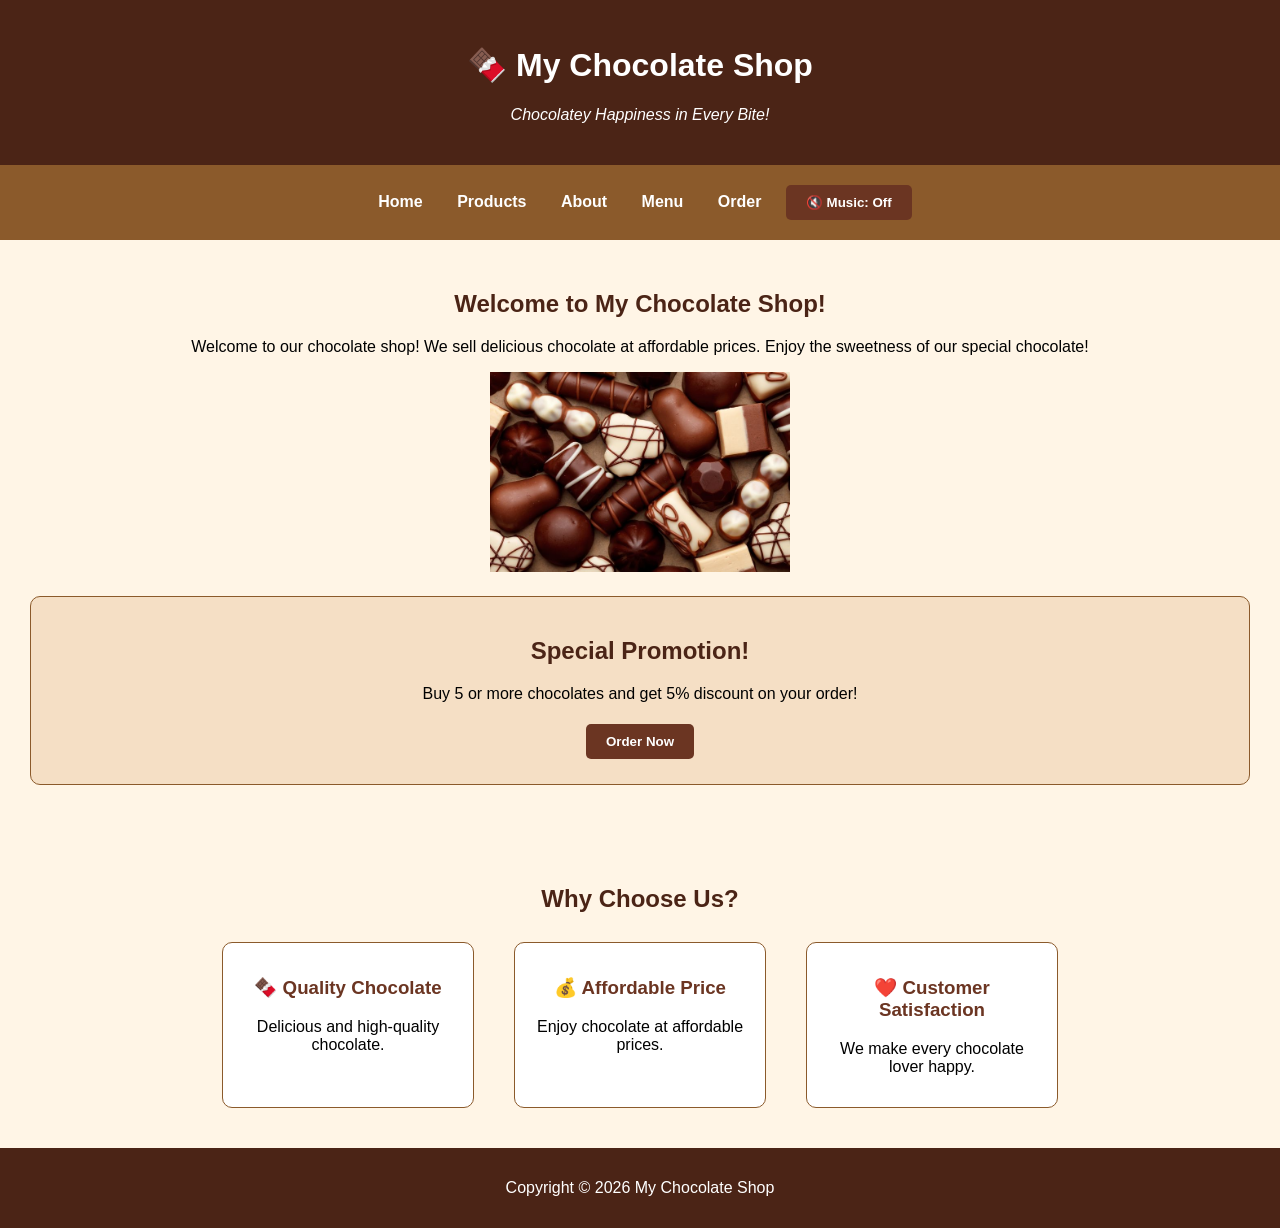
<file: index.html>
<!DOCTYPE html>
<html>
<head>
    <title>My Chocolate Shop - Home</title>
    <link rel="stylesheet" href="style.css">
    <script src="script.js" defer></script>
</head>

<body>

    <audio id="bg-music" loop>
        <source src="pictures\Music.mp3" type="audio/mpeg">
    </audio>

<header>
    <h1>🍫 My Chocolate Shop</h1>
    <p style="font-style: italic;">
        Chocolatey Happiness in Every Bite!
    </p>
</header>

<nav>
    <a href="index.html">Home</a>
    <a href="products.html">Products</a>
    <a href="about.html">About</a>
    <a href="menu.html">Menu</a>
    <a href="order.html">Order</a>

    <button id="music-toggle" onclick="toggleMusic()" type="button">🔊 Music: On</button>
</nav>

<section>
    <h2>Welcome to My Chocolate Shop!</h2>

    <p>
        Welcome to our chocolate shop!
        We sell delicious chocolate at affordable prices.
        Enjoy the sweetness of our special chocolate!
    </p>

    <img src="pictures\MyChocolateShopPicture1.jpg"
         alt="Chocolate Shop"
         width="300">

    <div class="promo">
        <h2>Special Promotion!</h2>

        <p>
            Buy 5 or more chocolates and get
            5% discount on your order!
        </p>

        <a href="order.html">
            <button type="button">Order Now</button>
        </a>
    </div>

</section>

<section>
    <h2>Why Choose Us?</h2>

    <div class="product-container">

        <div class="product">
            <h3>🍫 Quality Chocolate</h3>
            <p>Delicious and high-quality chocolate.</p>
        </div>

        <div class="product">
            <h3>💰 Affordable Price</h3>
            <p>Enjoy chocolate at affordable prices.</p>
        </div>

        <div class="product">
            <h3>❤️ Customer Satisfaction</h3>
            <p>We make every chocolate lover happy.</p>
        </div>

    </div>
</section>

<footer>
    <p>Copyright © 2026 My Chocolate Shop</p>
</footer>

</body>
</html>
</file>
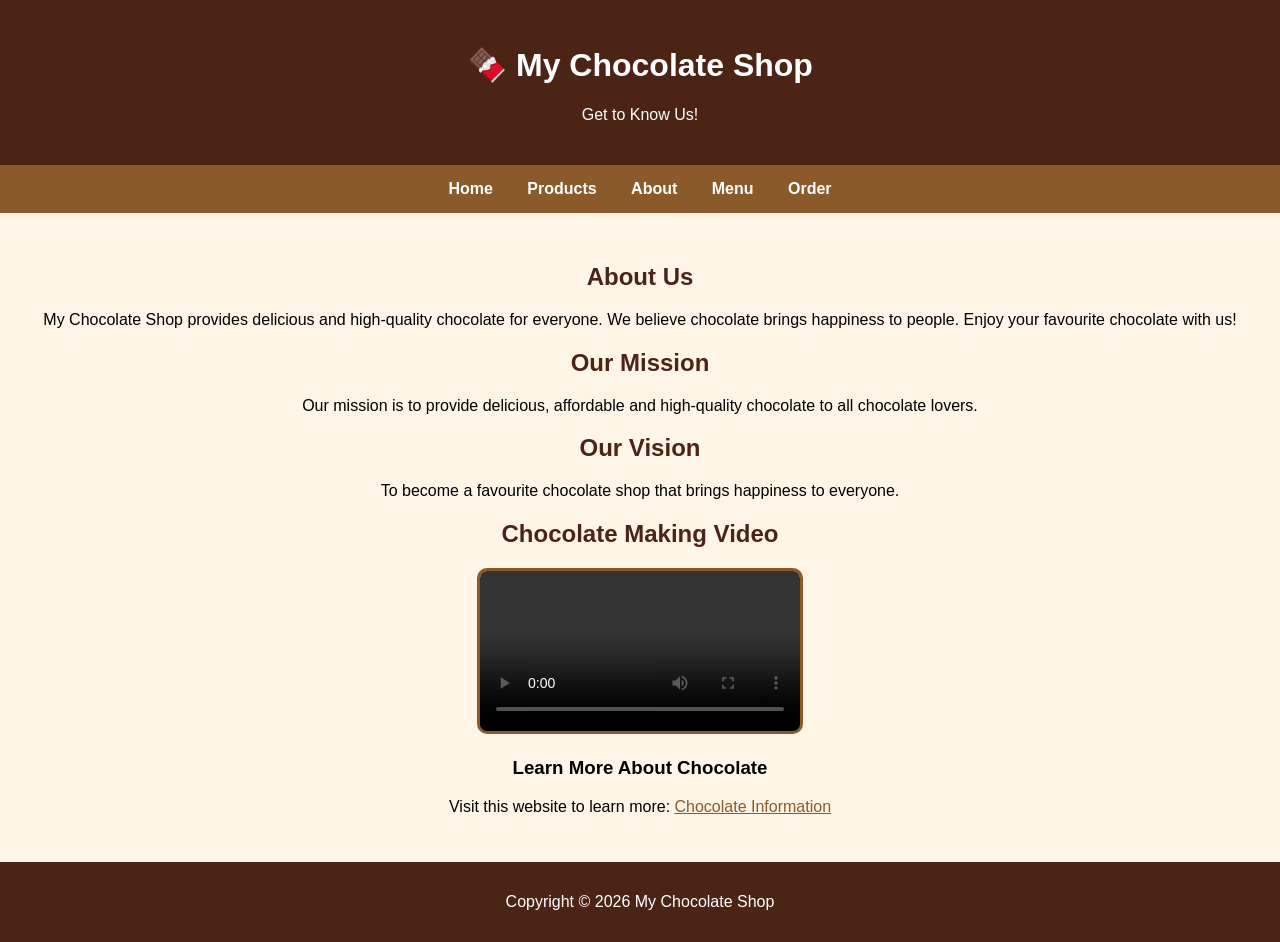
<file: about.html>
<!DOCTYPE html>
<html>
<head>
    <title>My Chocolate Shop - About</title>
    <link rel="stylesheet" href="style.css">
    <script src="script.js" defer></script>
</head>

<body>

<header>
    <h1>🍫 My Chocolate Shop</h1>
    <p>Get to Know Us!</p>
</header>

<nav>
    <a href="index.html">Home</a>
    <a href="products.html">Products</a>
    <a href="about.html">About</a>
    <a href="menu.html">Menu</a>
    <a href="order.html">Order</a>
</nav>

<section>

    <h2>About Us</h2>

    <p>
        My Chocolate Shop provides delicious and
        high-quality chocolate for everyone.

        We believe chocolate brings happiness to people.
        Enjoy your favourite chocolate with us!
    </p>

    <h2>Our Mission</h2>

    <p>
        Our mission is to provide delicious,
        affordable and high-quality chocolate
        to all chocolate lovers.
    </p>

    <h2>Our Vision</h2>

    <p>
        To become a favourite chocolate shop
        that brings happiness to everyone.
    </p>

    <h2>Chocolate Making Video</h2>

    <video width="320" controls>

        <source src="pictures\ChocolateMaking.mp4"
                type="video/mp4">

        Your browser does not support video.

    </video>

    <h3>Learn More About Chocolate</h3>

    <p>
        Visit this website to learn more:

        <a href="https://en.wikipedia.org/wiki/Chocolate"
           target="_blank">
            Chocolate Information
        </a>
    </p>

</section>

<footer>
    <p>Copyright © 2026 My Chocolate Shop</p>
</footer>

</body>
</html>
</file>
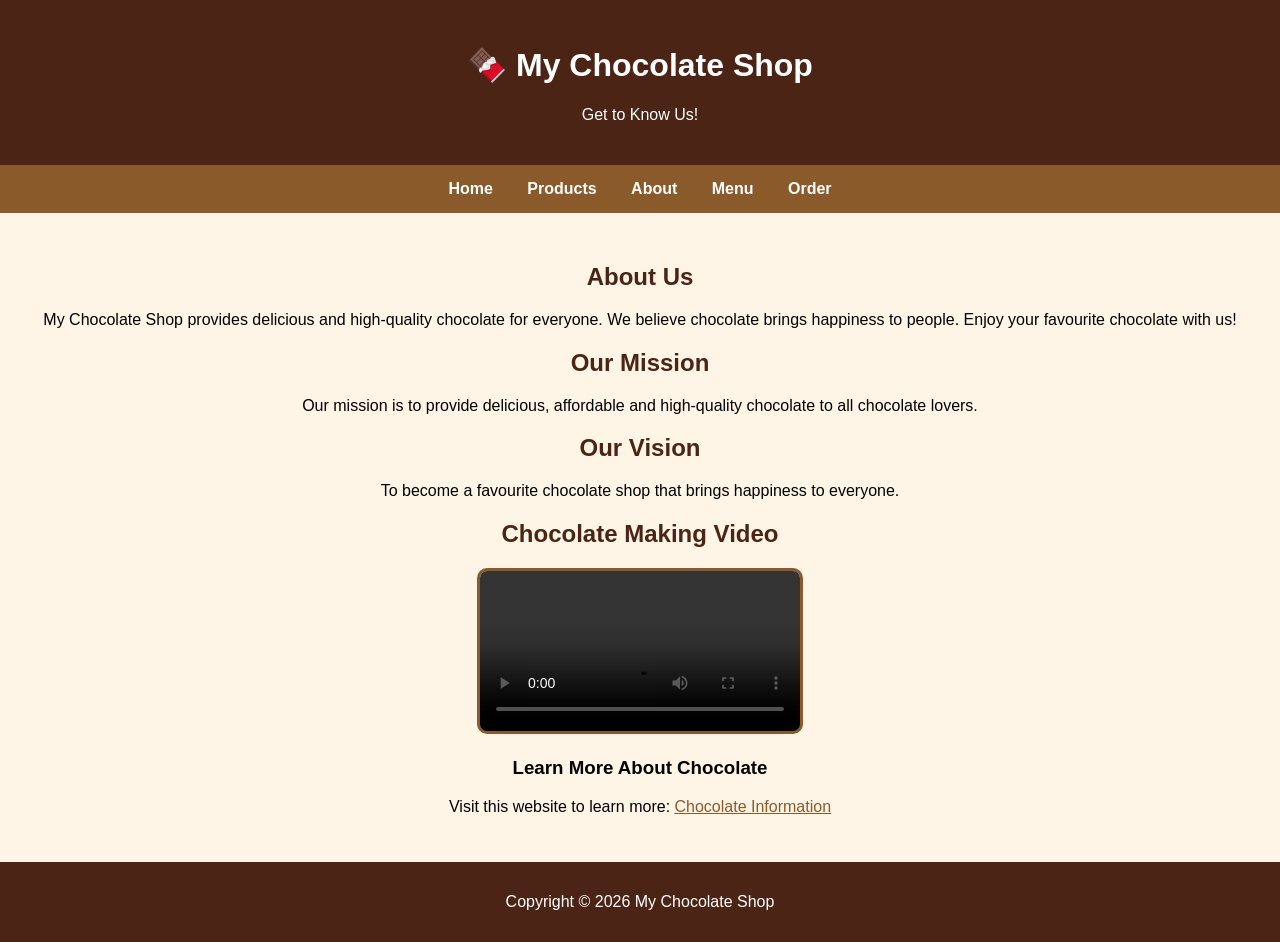
<file: about.HTML>
<!DOCTYPE html>
<html>
<head>
    <title>My Chocolate Shop - About</title>
    <link rel="stylesheet" href="style.css">
    <script src="script.js" defer></script>
</head>

<body>

<header>
    <h1>🍫 My Chocolate Shop</h1>
    <p>Get to Know Us!</p>
</header>

<nav>
    <a href="index.html">Home</a>
    <a href="products.html">Products</a>
    <a href="about.html">About</a>
    <a href="menu.html">Menu</a>
    <a href="order.html">Order</a>
</nav>

<section>

    <h2>About Us</h2>

    <p>
        My Chocolate Shop provides delicious and
        high-quality chocolate for everyone.

        We believe chocolate brings happiness to people.
        Enjoy your favourite chocolate with us!
    </p>

    <h2>Our Mission</h2>

    <p>
        Our mission is to provide delicious,
        affordable and high-quality chocolate
        to all chocolate lovers.
    </p>

    <h2>Our Vision</h2>

    <p>
        To become a favourite chocolate shop
        that brings happiness to everyone.
    </p>

    <h2>Chocolate Making Video</h2>

    <video width="320" controls>

        <source src="C:\Users\IPAN\My Chocolate Shop\pictures\ChocolateMaking.mp4"
                type="video/mp4">

        Your browser does not support video.

    </video>

    <h3>Learn More About Chocolate</h3>

    <p>
        Visit this website to learn more:

        <a href="https://en.wikipedia.org/wiki/Chocolate"
           target="_blank">
            Chocolate Information
        </a>
    </p>

</section>

<footer>
    <p>Copyright © 2026 My Chocolate Shop</p>
</footer>

</body>
</html>
</file>
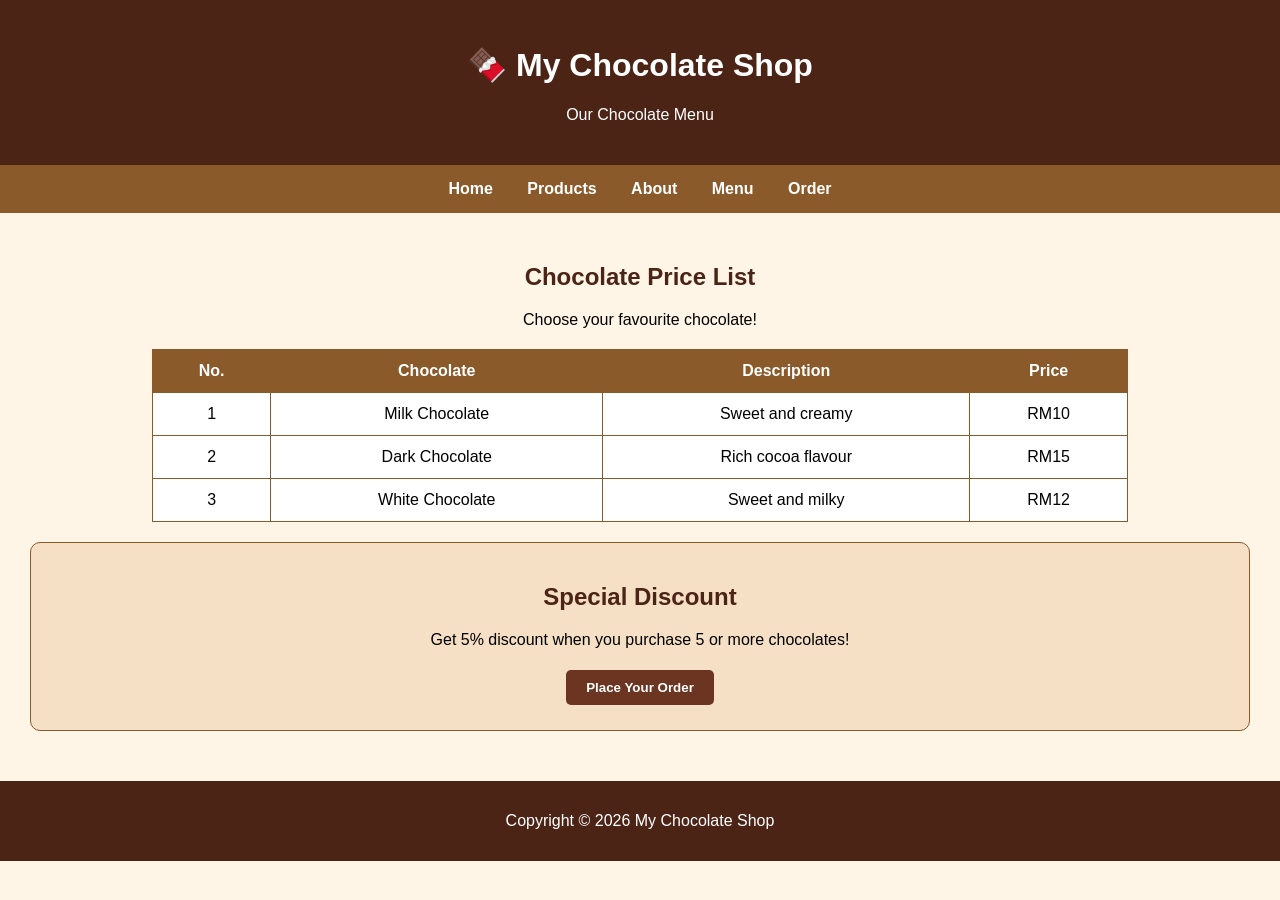
<file: menu.HTML>
<!DOCTYPE html>
<html>
<head>
    <title>My Chocolate Shop - Menu</title>
    <link rel="stylesheet" href="style.css">
    <script src="script.js" defer></script>
</head>

<body>

<header>
    <h1>🍫 My Chocolate Shop</h1>
    <p>Our Chocolate Menu</p>
</header>

<nav>
    <a href="index.html">Home</a>
    <a href="products.html">Products</a>
    <a href="about.html">About</a>
    <a href="menu.html">Menu</a>
    <a href="order.html">Order</a>
</nav>

<section>

    <h2>Chocolate Price List</h2>

    <p>Choose your favourite chocolate!</p>

    <table>

        <tr>
            <th>No.</th>
            <th>Chocolate</th>
            <th>Description</th>
            <th>Price</th>
        </tr>

        <tr>
            <td>1</td>
            <td>Milk Chocolate</td>
            <td>Sweet and creamy</td>
            <td>RM10</td>
        </tr>

        <tr>
            <td>2</td>
            <td>Dark Chocolate</td>
            <td>Rich cocoa flavour</td>
            <td>RM15</td>
        </tr>

        <tr>
            <td>3</td>
            <td>White Chocolate</td>
            <td>Sweet and milky</td>
            <td>RM12</td>
        </tr>

    </table>

    <div class="promo">

        <h2>Special Discount</h2>

        <p>
            Get 5% discount when you purchase
            5 or more chocolates!
        </p>

        <a href="order.html">
            <button type="button">Place Your Order</button>
        </a>

    </div>

</section>

<footer>
    <p>Copyright © 2026 My Chocolate Shop</p>
</footer>

</body>
</html>
</file>
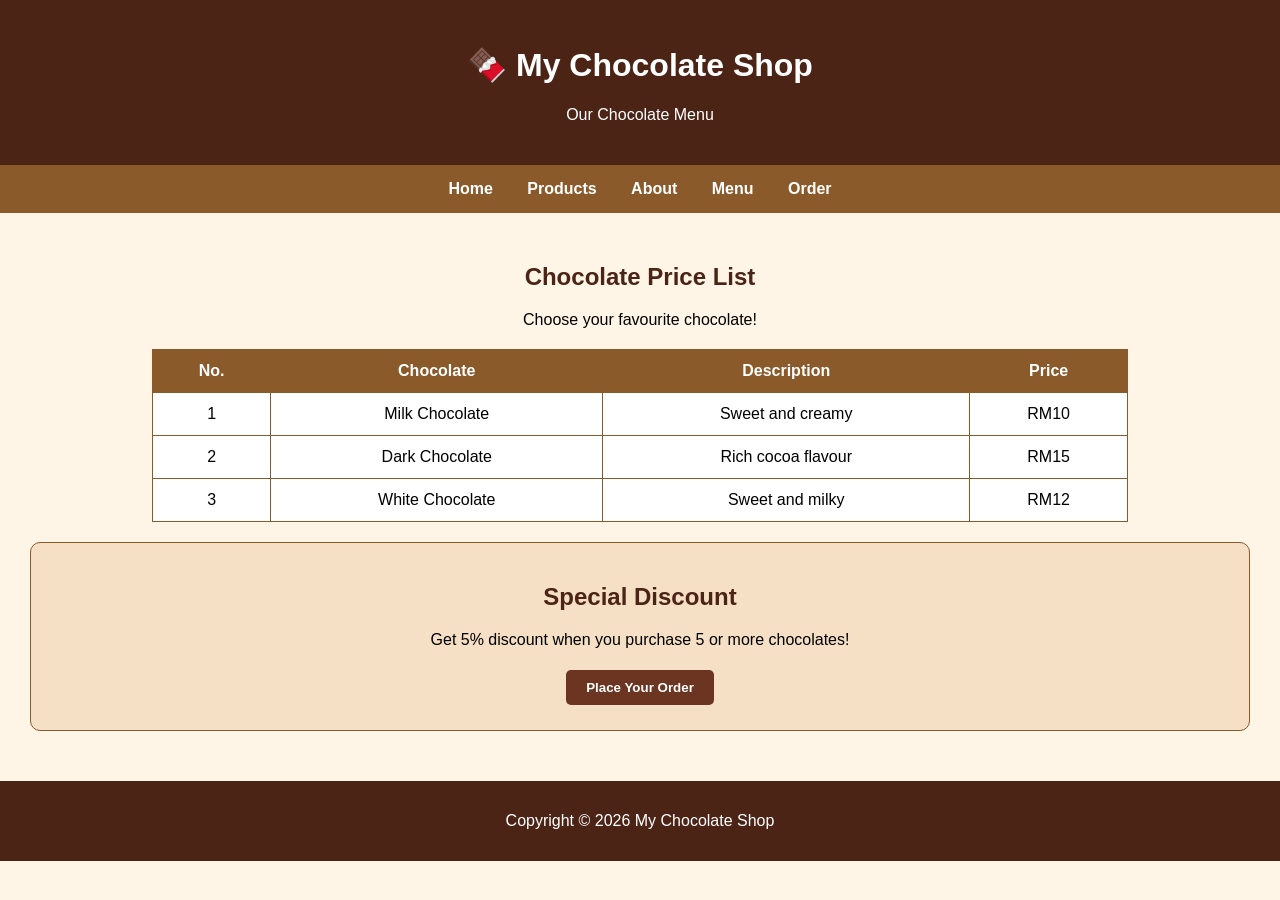
<file: menu.html>
<!DOCTYPE html>
<html>
<head>
    <title>My Chocolate Shop - Menu</title>
    <link rel="stylesheet" href="style.css">
    <script src="script.js" defer></script>
</head>

<body>

<header>
    <h1>🍫 My Chocolate Shop</h1>
    <p>Our Chocolate Menu</p>
</header>

<nav>
    <a href="index.html">Home</a>
    <a href="products.html">Products</a>
    <a href="about.html">About</a>
    <a href="menu.html">Menu</a>
    <a href="order.html">Order</a>
</nav>

<section>

    <h2>Chocolate Price List</h2>

    <p>Choose your favourite chocolate!</p>

    <table>

        <tr>
            <th>No.</th>
            <th>Chocolate</th>
            <th>Description</th>
            <th>Price</th>
        </tr>

        <tr>
            <td>1</td>
            <td>Milk Chocolate</td>
            <td>Sweet and creamy</td>
            <td>RM10</td>
        </tr>

        <tr>
            <td>2</td>
            <td>Dark Chocolate</td>
            <td>Rich cocoa flavour</td>
            <td>RM15</td>
        </tr>

        <tr>
            <td>3</td>
            <td>White Chocolate</td>
            <td>Sweet and milky</td>
            <td>RM12</td>
        </tr>

    </table>

    <div class="promo">

        <h2>Special Discount</h2>

        <p>
            Get 5% discount when you purchase
            5 or more chocolates!
        </p>

        <a href="order.html">
            <button type="button">Place Your Order</button>
        </a>

    </div>

</section>

<footer>
    <p>Copyright © 2026 My Chocolate Shop</p>
</footer>

</body>
</html>
</file>
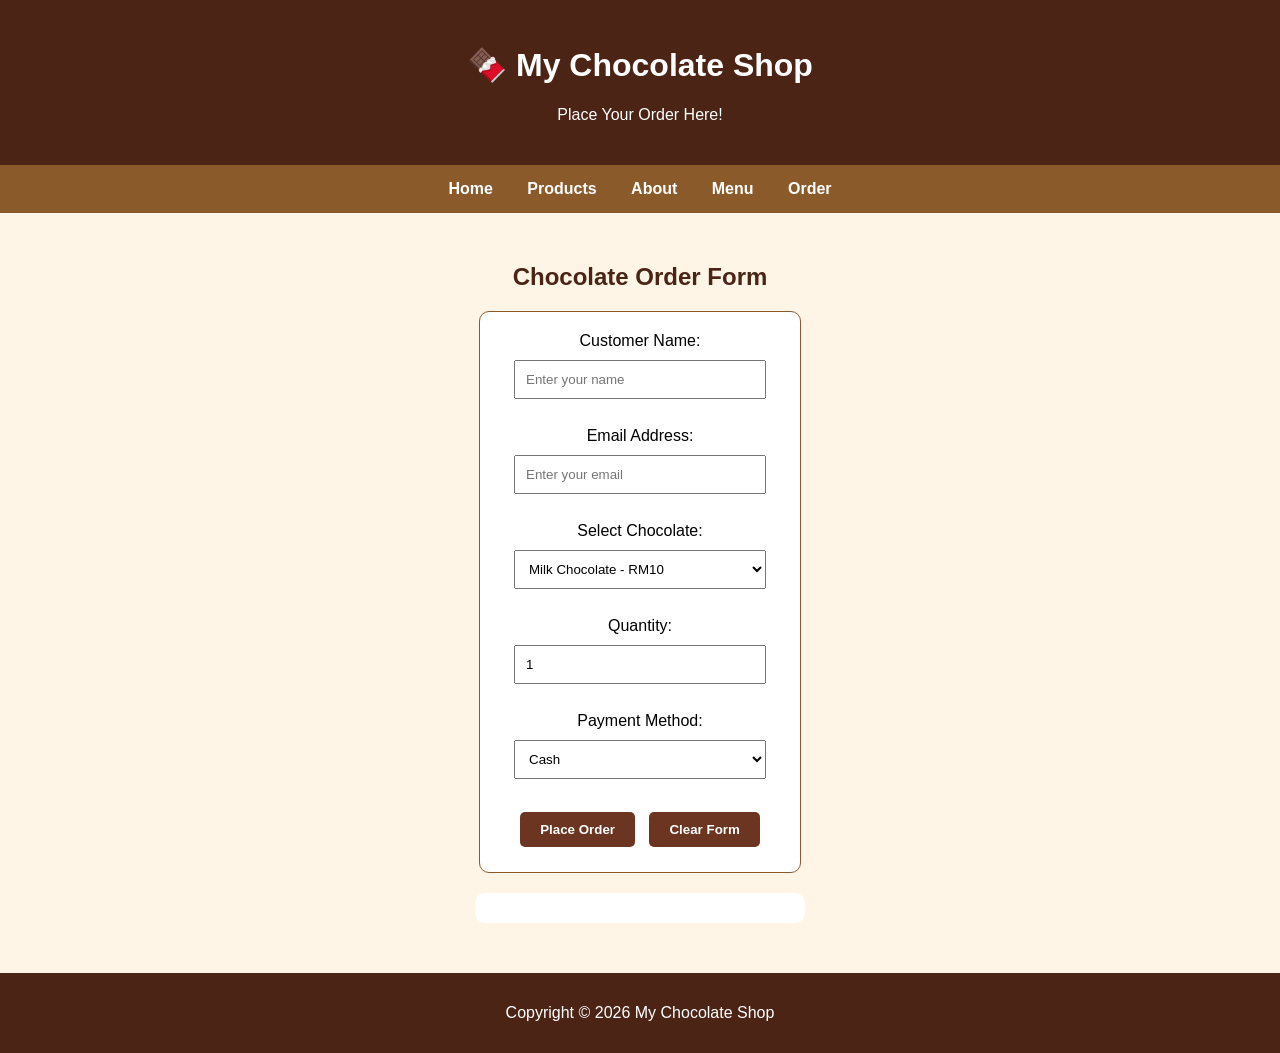
<file: order.HTML>
<!DOCTYPE html>
<html>
<head>
    <title>My Chocolate Shop - Order</title>
    <link rel="stylesheet" href="style.css">
    <script src="script.js" defer></script>
</head>

<body>

<header>
    <h1>🍫 My Chocolate Shop</h1>
    <p>Place Your Order Here!</p>
</header>

<nav>
    <a href="index.html">Home</a>
    <a href="products.html">Products</a>
    <a href="about.html">About</a>
    <a href="menu.html">Menu</a>
    <a href="order.html">Order</a>
</nav>

<section>

    <h2>Chocolate Order Form</h2>

    <form id="orderForm">

        <label for="customer">Customer Name:</label>

        <input type="text"
               id="customer"
               placeholder="Enter your name"
               required>

        <br><br>

        <label for="email">Email Address:</label>

        <input type="email"
               id="email"
               placeholder="Enter your email"
               required>

        <br><br>

        <label for="chocolate">Select Chocolate:</label>

        <select id="chocolate" required>

            <option value="10">Milk Chocolate - RM10</option>

            <option value="15">Dark Chocolate - RM15</option>

            <option value="12">White Chocolate - RM12</option>

        </select>

        <br><br>

        <label for="quantity">Quantity:</label>

        <input type="number"
               id="quantity"
               min="1"
               max="100"
               value="1"
               required>

        <br><br>

        <label for="payment">Payment Method:</label>

        <select id="payment" required>

            <option value="Cash">Cash</option>

            <option value="Online Banking">Online Banking</option>

            <option value="E-Wallet">E-Wallet</option>

        </select>

        <br><br>

        <button type="submit">Place Order</button>

        <button type="reset">Clear Form</button>

    </form>

    <div id="result"></div>

</section>

<footer>
    <p>Copyright © 2026 My Chocolate Shop</p>
</footer>

</body>
</html>
</file>
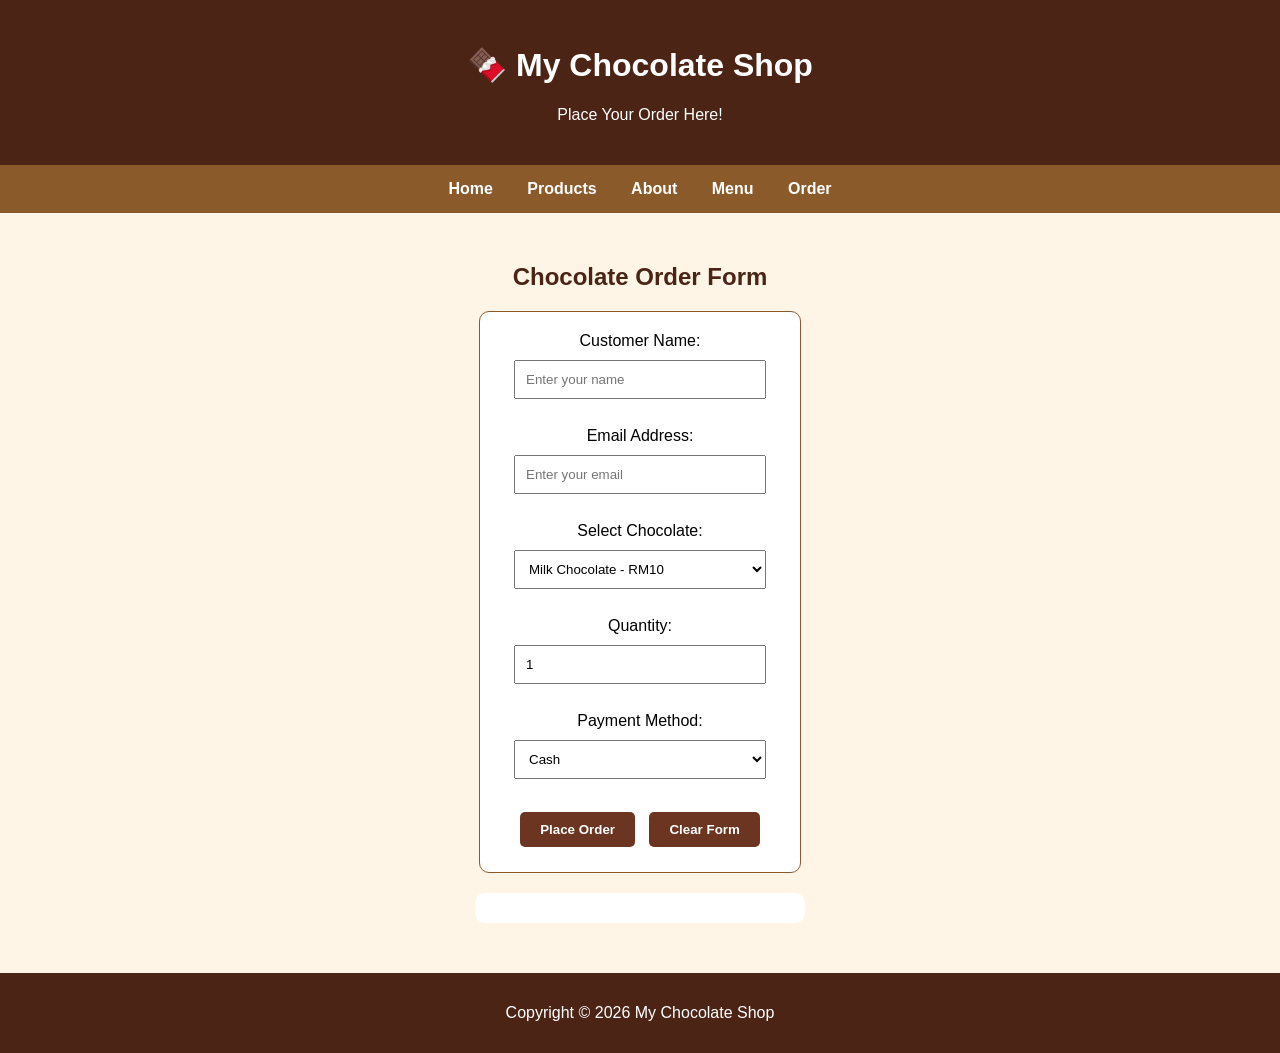
<file: order.html>
<!DOCTYPE html>
<html>
<head>
    <title>My Chocolate Shop - Order</title>
    <link rel="stylesheet" href="style.css">
    <script src="script.js" defer></script>
</head>

<body>

<header>
    <h1>🍫 My Chocolate Shop</h1>
    <p>Place Your Order Here!</p>
</header>

<nav>
    <a href="index.html">Home</a>
    <a href="products.html">Products</a>
    <a href="about.html">About</a>
    <a href="menu.html">Menu</a>
    <a href="order.html">Order</a>
</nav>

<section>

    <h2>Chocolate Order Form</h2>

    <form id="orderForm">

        <label for="customer">Customer Name:</label>

        <input type="text"
               id="customer"
               placeholder="Enter your name"
               required>

        <br><br>

        <label for="email">Email Address:</label>

        <input type="email"
               id="email"
               placeholder="Enter your email"
               required>

        <br><br>

        <label for="chocolate">Select Chocolate:</label>

        <select id="chocolate" required>

            <option value="10">Milk Chocolate - RM10</option>

            <option value="15">Dark Chocolate - RM15</option>

            <option value="12">White Chocolate - RM12</option>

        </select>

        <br><br>

        <label for="quantity">Quantity:</label>

        <input type="number"
               id="quantity"
               min="1"
               max="100"
               value="1"
               required>

        <br><br>

        <label for="payment">Payment Method:</label>

        <select id="payment" required>

            <option value="Cash">Cash</option>

            <option value="Online Banking">Online Banking</option>

            <option value="E-Wallet">E-Wallet</option>

        </select>

        <br><br>

        <button type="submit">Place Order</button>

        <button type="reset">Clear Form</button>

    </form>

    <div id="result"></div>

</section>

<footer>
    <p>Copyright © 2026 My Chocolate Shop</p>
</footer>

</body>
</html>
</file>
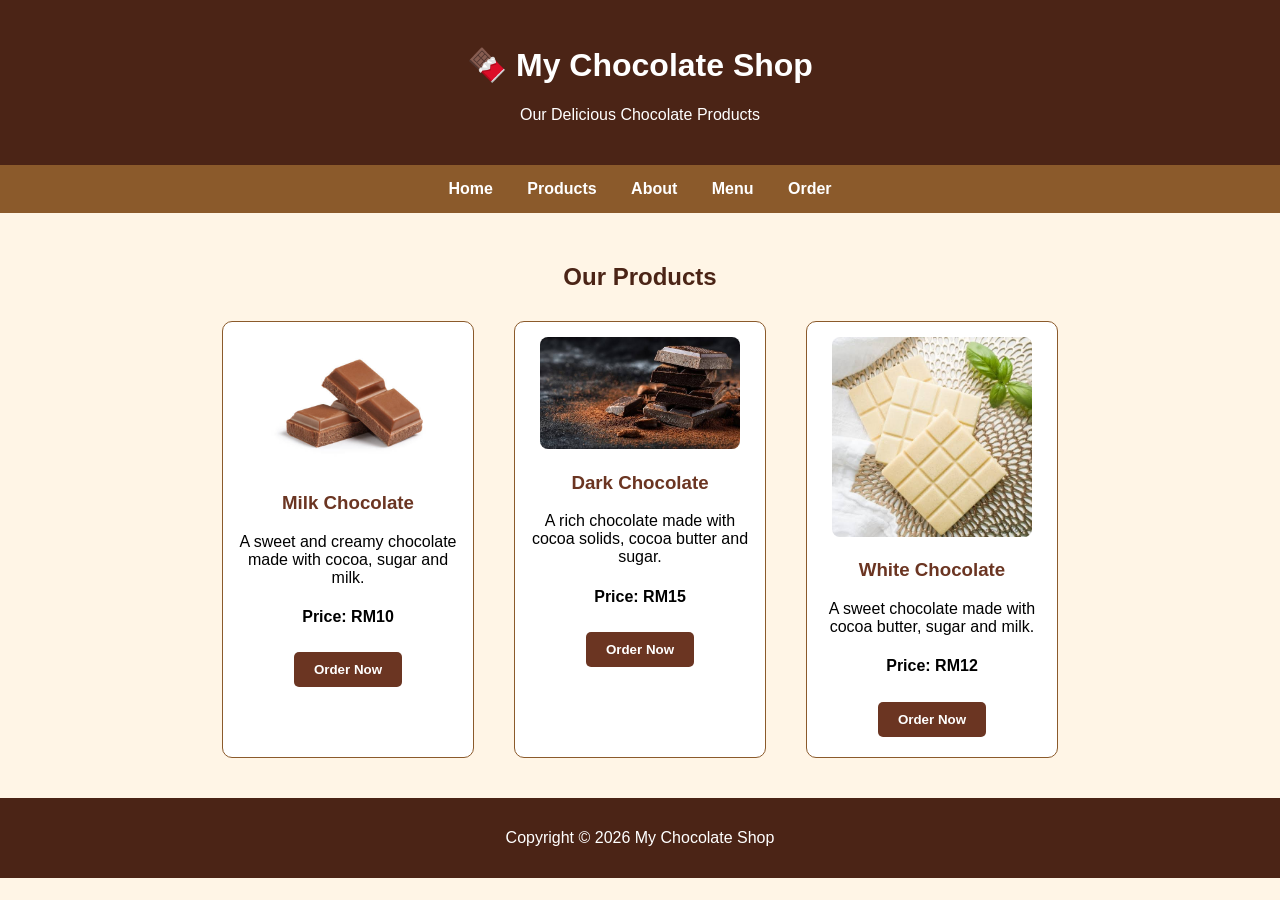
<file: products.html>
<!DOCTYPE html>
<html>
<head>
    <title>My Chocolate Shop - Products</title>
    <link rel="stylesheet" href="style.css">
    <script src="script.js" defer></script>
</head>

<body>

<header>
    <h1>🍫 My Chocolate Shop</h1>
    <p>Our Delicious Chocolate Products</p>
</header>

<nav>
    <a href="index.html">Home</a>
    <a href="products.html">Products</a>
    <a href="about.html">About</a>
    <a href="menu.html">Menu</a>
    <a href="order.html">Order</a>
</nav>

<section>

    <h2>Our Products</h2>

    <div class="product-container">

        <div class="product">

            <img src="pictures\MilkChocolate.jpg"
                 alt="Milk Chocolate"
                 width="200">

            <h3>Milk Chocolate</h3>

            <p>
                A sweet and creamy chocolate made
                with cocoa, sugar and milk.
            </p>

            <h4>Price: RM10</h4>

            <a href="order.html">
                <button type="button">Order Now</button>
            </a>

        </div>

        <div class="product">

            <img src="pictures\DarkChocolate.jpg"
                 alt="Dark Chocolate"
                 width="200">

            <h3>Dark Chocolate</h3>

            <p>
                A rich chocolate made with cocoa
                solids, cocoa butter and sugar.
            </p>

            <h4>Price: RM15</h4>

            <a href="order.html">
                <button type="button">Order Now</button>
            </a>

        </div>

        <div class="product">

            <img src="pictures\WhiteChocolate.jpg"
                 alt="White Chocolate"
                 width="200">

            <h3>White Chocolate</h3>

            <p>
                A sweet chocolate made with cocoa
                butter, sugar and milk.
            </p>

            <h4>Price: RM12</h4>

            <a href="order.html">
                <button type="button">Order Now</button>
            </a>

        </div>

    </div>

</section>

<footer>
    <p>Copyright © 2026 My Chocolate Shop</p>
</footer>

</body>
</html>
</file>
<file: style.css>
body {
    font-family: Arial, sans-serif;
    background-color: #fff5e6;
    margin: 0;
}

button{
    margin-left: 15px;
    background-color: #ffe0b2; 
    color: #4b2416; 
    font-weight: bold; 
    padding: 6px 12px; 
    border: none; 
    border-radius: 4px; 
    cursor: pointer;
}

header {
    background-color: #4b2416;
    color: white;
    text-align: center;
    padding: 25px;
}

header p {
    color: white;
}

nav {
    background-color: #8b5a2b;
    text-align: center;
    padding: 15px;
}

nav a {
    color: white;
    text-decoration: none;
    margin: 15px;
    font-weight: bold;
}

nav a:hover {
    color: #ffe0b2;
    text-decoration: underline;
}

section {
    text-align: center;
    padding: 30px;
}

h2 {
    color: #4b2416;
}

.product-container {
    display: flex;
    justify-content: center;
    flex-wrap: wrap;
    gap: 20px;
}

.product {
    background-color: white;
    padding: 15px;
    margin: 10px;
    width: 220px;
    border: 1px solid #8b5a2b;
    border-radius: 10px;
}

.product img {
    max-width: 100%;
    border-radius: 8px;
}

.product h3 {
    color: #6b3522;
}

.promo {
    background-color: #f5dfc5;
    padding: 20px;
    margin: 20px auto;
    border: 1px solid #8b5a2b;
    border-radius: 10px;
}

table {
    width: 80%;
    margin: 20px auto;
    border-collapse: collapse;
    background-color: white;
}

th, td {
    border: 1px solid #8b5a2b;
    padding: 12px;
    text-align: center;
}

th {
    background-color: #8b5a2b;
    color: white;
}

section a {
    color: #8b5a2b;
}

video {
    max-width: 100%;
    border: 3px solid #8b5a2b;
    border-radius: 10px;
}

form {
    background-color: white;
    padding: 20px;
    width: 280px;
    margin: auto;
    border: 1px solid #8b5a2b;
    border-radius: 10px;
}

input, select {
    width: 90%;
    padding: 10px;
    margin: 10px;
    box-sizing: border-box;
}

button {
    background-color: #6b3522;
    color: white;
    padding: 10px 20px;
    margin: 5px;
    border: none;
    border-radius: 5px;
    cursor: pointer;
}

button:hover {
    background-color: #8b5a2b;
}

#result {
    background-color: white;
    color: #4b2416;
    width: 300px;
    max-width: 90%;
    margin: 20px auto;
    padding: 15px;
    border-radius: 10px;
    white-space: pre-line;
}

footer {
    background-color: #4b2416;
    color: white;
    text-align: center;
    padding: 15px;
}

@media screen and (max-width: 600px) {

    nav a {
        display: inline-block;
        margin: 8px;
    }

    table {
        width: 100%;
        font-size: 12px;
    }

    .product {
        width: 80%;
    }

    form {
        width: 80%;
    }
}
</file>
